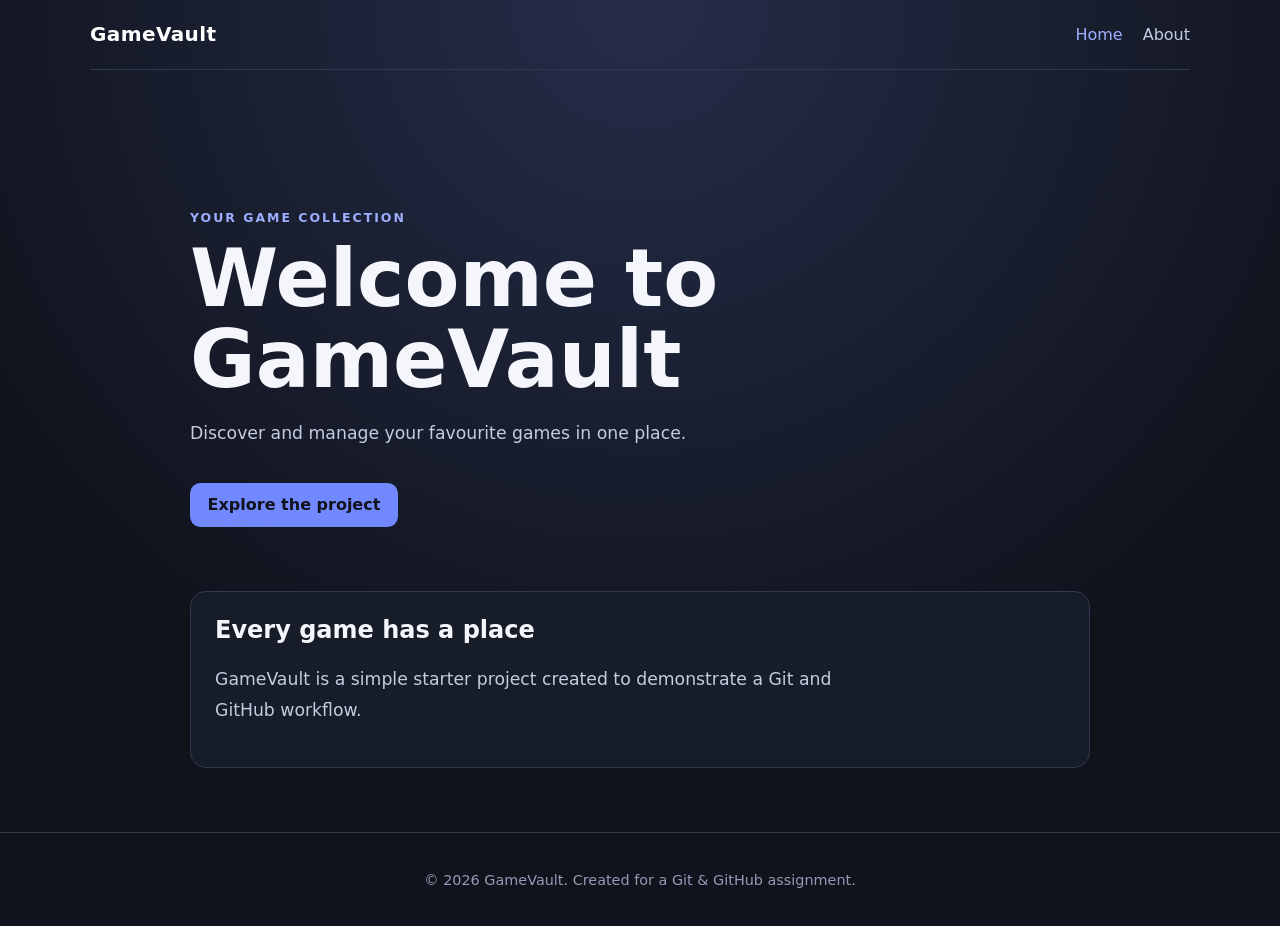
<file: index.html>
<!DOCTYPE html>
<html lang="en">
<head>
    <meta charset="UTF-8">
    <meta name="viewport" content="width=device-width, initial-scale=1.0">
    <meta name="description" content="GameVault — discover and manage your favourite games.">
    <title>GameVault | Home</title>
    <link rel="stylesheet" href="styles.css">
</head>
<body>
    <header class="site-header">
        <a class="brand" href="index.html">GameVault</a>
        <nav aria-label="Main navigation">
            <a href="index.html" aria-current="page">Home</a>
            <a href="about.html">About</a>
        </nav>
    </header>

    <main class="container">
        <section class="hero">
            <p class="eyebrow">YOUR GAME COLLECTION</p>
            <h1>Welcome to GameVault</h1>
            <p>Discover and manage your favourite games in one place.</p>
            <a class="button" href="about.html">Explore the project</a>
        </section>

        <section class="content-section" aria-labelledby="intro-title">
            <h2 id="intro-title">Every game has a place</h2>
            <p>GameVault is a simple starter project created to demonstrate a Git and GitHub workflow.</p>
        </section>
    </main>

    <footer class="site-footer">
        <p>&copy; 2026 GameVault. Created for a Git &amp; GitHub assignment.</p>
    </footer>
</body>
</html>
</file>
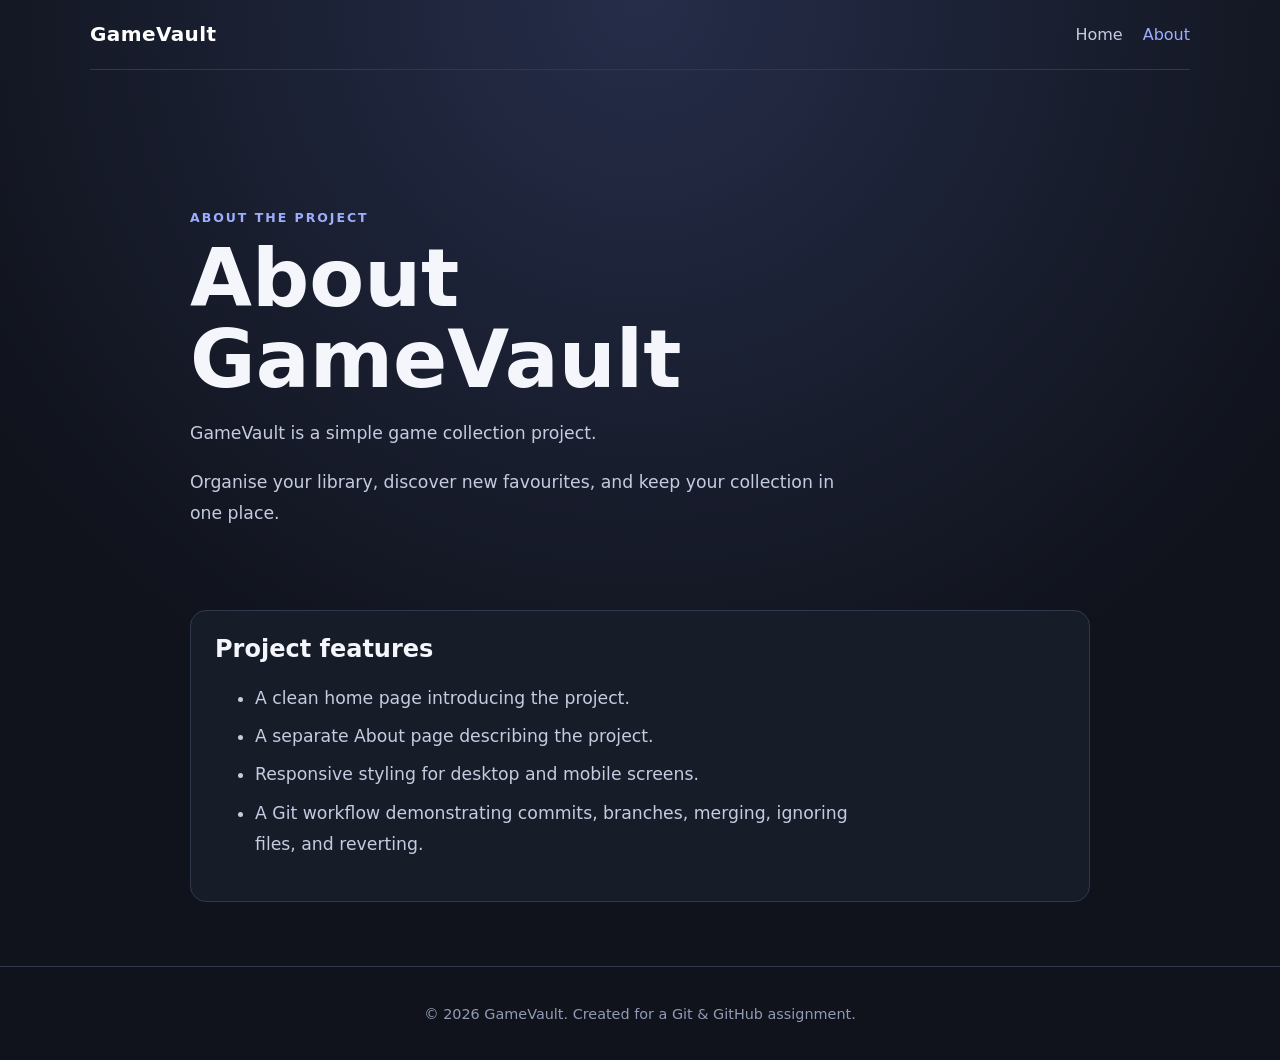
<file: about.html>
<!DOCTYPE html>
<html lang="en">
<head>
    <meta charset="UTF-8">
    <meta name="viewport" content="width=device-width, initial-scale=1.0">
    <meta name="description" content="Learn about the GameVault project and its features.">
    <title>GameVault | About</title>
    <link rel="stylesheet" href="styles.css">
</head>
<body>
    <header class="site-header">
        <a class="brand" href="index.html">GameVault</a>
        <nav aria-label="Main navigation">
            <a href="index.html">Home</a>
            <a href="about.html" aria-current="page">About</a>
        </nav>
    </header>

    <main class="container">
        <section class="hero">
            <p class="eyebrow">ABOUT THE PROJECT</p>
            <h1>About GameVault</h1>
            <p>GameVault is a simple game collection project.</p>
            <p>Organise your library, discover new favourites, and keep your collection in one place.</p>
        </section>

        <section class="content-section" aria-labelledby="features-title">
            <h2 id="features-title">Project features</h2>
            <ul class="feature-list">
                <li>A clean home page introducing the project.</li>
                <li>A separate About page describing the project.</li>
                <li>Responsive styling for desktop and mobile screens.</li>
                <li>A Git workflow demonstrating commits, branches, merging, ignoring files, and reverting.</li>
            </ul>
        </section>
    </main>

    <footer class="site-footer">
        <p>&copy; 2026 GameVault. Created for a Git &amp; GitHub assignment.</p>
    </footer>
</body>
</html>
</file>
<file: styles.css>
:root {
    color-scheme: dark;
    font-family: Inter, system-ui, -apple-system, BlinkMacSystemFont, "Segoe UI", sans-serif;
    background: #10131c;
    color: #f4f6fb;
    font-synthesis: none;
    text-rendering: optimizeLegibility;
}

* { box-sizing: border-box; }

body {
    min-height: 100vh;
    margin: 0;
    display: flex;
    flex-direction: column;
    background: radial-gradient(circle at 50% 0%, #252d49 0, #10131c 48rem);
}

.site-header {
    width: min(100% - 2rem, 1100px);
    margin: 0 auto;
    padding: 1.4rem 0;
    display: flex;
    align-items: center;
    justify-content: space-between;
    border-bottom: 1px solid #30384d;
}

.brand { color: #fff; font-size: 1.25rem; font-weight: 800; text-decoration: none; letter-spacing: .02em; }
nav { display: flex; gap: 1.25rem; }
nav a { color: #c5cbe0; text-decoration: none; }
nav a:hover, nav a[aria-current="page"] { color: #9daeff; }

.container { width: min(100% - 2rem, 900px); margin: 0 auto; flex: 1; }
.hero { padding: clamp(4rem, 12vw, 8rem) 0 3rem; }
.eyebrow { color: #9daeff; font-size: .78rem; font-weight: 800; letter-spacing: .16em; }
h1 { max-width: 760px; margin: .6rem 0 1rem; font-size: clamp(2.6rem, 8vw, 5rem); line-height: 1.02; }
.hero > p:not(.eyebrow), .content-section p, .feature-list { max-width: 650px; color: #c5cbe0; font-size: 1.08rem; line-height: 1.8; }
.button { display: inline-block; margin-top: 1rem; padding: .8rem 1.1rem; border-radius: .65rem; background: #7188ff; color: #10131c; font-weight: 750; text-decoration: none; }
.button:hover { background: #91a2ff; }
.content-section { margin: 1rem 0 4rem; padding: 1.5rem; border: 1px solid #30384d; border-radius: 1rem; background: #171c29; }
h2 { margin-top: 0; }
.feature-list li { margin: .45rem 0; }
.site-footer { padding: 1.5rem 1rem; border-top: 1px solid #30384d; color: #929bb5; text-align: center; font-size: .9rem; }

@media (max-width: 520px) {
    .site-header { align-items: flex-start; gap: 1rem; flex-direction: column; }
    nav { gap: 1rem; }
}
</file>
